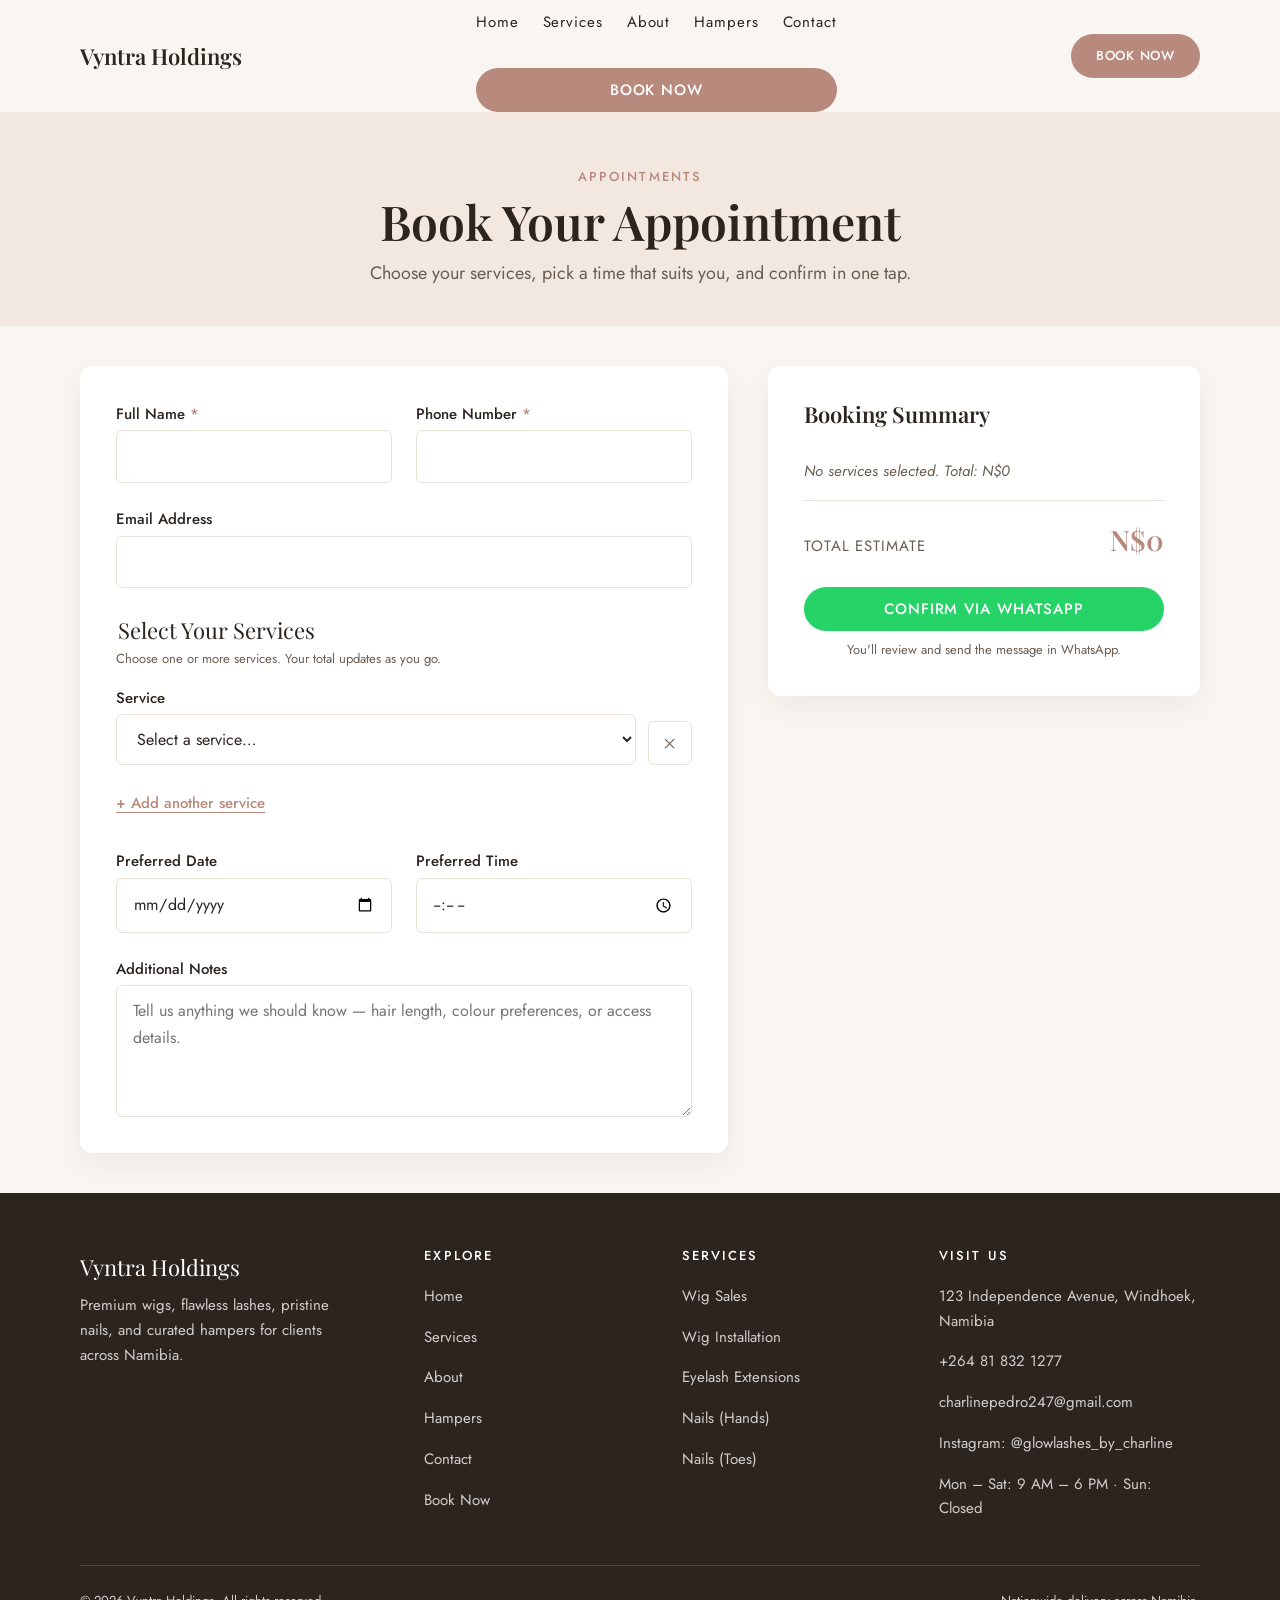
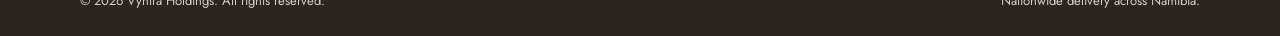
<file: booking.html>
<!DOCTYPE html>
<html lang="en">
  <head>
    <meta charset="UTF-8" />
    <meta name="viewport" content="width=device-width, initial-scale=1" />
    <title>Book an Appointment | Vyntra Holdings Namibia</title>
    <meta
      name="description"
      content="Book your wig installation, eyelash extensions, manicure or pedicure at Vyntra Holdings in Namibia. Select your services, see the total price instantly, and confirm your appointment via WhatsApp."
    />
    <meta name="theme-color" content="#F9F5F0" />

    <link rel="preconnect" href="https://fonts.googleapis.com" />
    <link rel="preconnect" href="https://fonts.gstatic.com" crossorigin />
    <link
      rel="stylesheet"
      href="https://fonts.googleapis.com/css2?family=Jost:wght@300;400;500;600&family=Playfair+Display:ital,wght@0,400;0,600;0,700;1,400;1,600&display=swap"
    />

    <link rel="stylesheet" href="css/reset.css" />
    <link rel="stylesheet" href="css/tokens.css" />
    <link rel="stylesheet" href="css/typography.css" />
    <link rel="stylesheet" href="css/layout.css" />
    <link rel="stylesheet" href="css/components.css" />
    <link rel="stylesheet" href="css/utilities.css" />
  </head>

  <body>
    <a class="skip-link" href="#main">Skip to main content</a>

    <!-- =====================================================================
         HEADER
         ===================================================================== -->
    <header class="header" data-header>
      <div class="container header__inner">
        <a class="header__logo" href="index.html">Vyntra Holdings</a>

        <nav class="nav" id="primary-nav" data-nav aria-label="Primary Navigation">
          <button class="nav__close" type="button" data-nav-close aria-label="Close menu">
            <svg class="nav__close-icon" viewBox="0 0 24 24" fill="none" stroke="currentColor" stroke-width="1.6" stroke-linecap="round" aria-hidden="true" focusable="false">
              <path d="M6 6l12 12M18 6L6 18" />
            </svg>
          </button>

          <ul class="nav__list" role="list">
            <li class="nav__item"><a class="nav__link" href="index.html">Home</a></li>
            <li class="nav__item"><a class="nav__link" href="index.html#services">Services</a></li>
            <li class="nav__item"><a class="nav__link" href="index.html#about">About</a></li>
            <li class="nav__item"><a class="nav__link" href="index.html#hampers">Hampers</a></li>
            <li class="nav__item"><a class="nav__link" href="contact.html">Contact</a></li>
          </ul>

          <a class="btn btn--primary nav__cta" href="booking.html">Book Now</a>
        </nav>

        <div class="header__actions">
          <a class="btn btn--primary btn--sm header__cta" href="booking.html">Book Now</a>

          <button
            class="nav-toggle"
            type="button"
            data-nav-toggle
            aria-expanded="false"
            aria-controls="primary-nav"
            aria-label="Open menu"
          >
            <span class="nav-toggle__bar" aria-hidden="true"></span>
            <span class="nav-toggle__bar" aria-hidden="true"></span>
            <span class="nav-toggle__bar" aria-hidden="true"></span>
          </button>
        </div>
      </div>

      <div class="nav-backdrop" data-nav-backdrop hidden></div>
    </header>

    <main id="main">
      <!-- ===================================================================
           PAGE HERO
           =================================================================== -->
      <section class="page-hero" aria-labelledby="page-title">
        <div class="container">
          <span class="overline">Appointments</span>
          <h1 class="page-hero__title" id="page-title">Book Your Appointment</h1>
          <p class="page-hero__text lede">
            Choose your services, pick a time that suits you, and confirm in one tap.
          </p>
        </div>
      </section>

      <!-- ===================================================================
           BOOKING FORM + SUMMARY
           =================================================================== -->
      <section class="section section--tight" aria-label="Booking form">
        <div class="container">
          <div class="booking__layout">
            <!-- ---------------- Form ---------------- -->
            <div class="booking__card">
              <form class="form" id="booking-form" data-booking-form novalidate>
                <div class="form__row form__row--2">
                  <div class="form__field">
                    <label class="form__label" for="booking-name">
                      Full Name <span class="form__required" aria-hidden="true">*</span>
                    </label>
                    <input
                      class="form__input"
                      type="text"
                      id="booking-name"
                      name="name"
                      autocomplete="name"
                      required
                      aria-describedby="booking-name-error"
                    />
                    <p class="form__error" id="booking-name-error">Please enter your full name.</p>
                  </div>

                  <div class="form__field">
                    <label class="form__label" for="booking-phone">
                      Phone Number <span class="form__required" aria-hidden="true">*</span>
                    </label>
                    <input
                      class="form__input"
                      type="tel"
                      id="booking-phone"
                      name="phone"
                      autocomplete="tel"
                      inputmode="tel"
                      required
                      aria-describedby="booking-phone-error"
                    />
                    <p class="form__error" id="booking-phone-error">Please enter a valid phone number.</p>
                  </div>
                </div>

                <div class="form__field">
                  <label class="form__label" for="booking-email">Email Address</label>
                  <input
                    class="form__input"
                    type="email"
                    id="booking-email"
                    name="email"
                    autocomplete="email"
                    aria-describedby="booking-email-error"
                  />
                  <p class="form__error" id="booking-email-error">Please enter a valid email address.</p>
                </div>

                <fieldset class="booking__fieldset">
                  <legend class="booking__legend">Select Your Services</legend>
                  <p class="form__hint">
                    Choose one or more services. Your total updates as you go.
                  </p>

                  <div class="service-rows u-mt-sm" data-service-rows></div>

                  <p class="form__error" id="booking-services-error" data-services-error>
                    Please choose at least one service.
                  </p>

                  <button class="btn btn--text u-mt-sm" type="button" data-add-service>
                    + Add another service
                  </button>
                </fieldset>

                <div class="form__row form__row--2">
                  <div class="form__field">
                    <label class="form__label" for="booking-date">Preferred Date</label>
                    <input class="form__input" type="date" id="booking-date" name="date" />
                  </div>

                  <div class="form__field">
                    <label class="form__label" for="booking-time">Preferred Time</label>
                    <input class="form__input" type="time" id="booking-time" name="time" />
                  </div>
                </div>

                <div class="form__field">
                  <label class="form__label" for="booking-notes">Additional Notes</label>
                  <textarea
                    class="form__textarea"
                    id="booking-notes"
                    name="notes"
                    rows="4"
                    placeholder="Tell us anything we should know — hair length, colour preferences, or access details."
                  ></textarea>
                </div>

                <!-- Honeypot: must stay empty (TDD §8.1) -->
                <input
                  class="form__honeypot"
                  type="text"
                  name="website_url"
                  tabindex="-1"
                  autocomplete="off"
                  aria-hidden="true"
                />
              </form>

              <noscript>
                <p class="form__hint u-mt-md">
                  This booking form needs JavaScript enabled to calculate your total and
                  open WhatsApp. Please call us on
                  <a href="tel:+264818321277">+264 81 832 1277</a> instead.
                </p>
              </noscript>
            </div>

            <!-- ---------------- Summary ---------------- -->
            <aside class="summary" aria-labelledby="summary-title">
              <h2 class="summary__title" id="summary-title">Booking Summary</h2>

              <ul class="summary__items" role="list" data-summary-items></ul>

              <p class="summary__empty" data-summary-empty>
                No services selected. Total: N$0
              </p>

              <div class="summary__total-row">
                <span class="summary__total-label">Total Estimate</span>
                <span class="summary__total" data-summary-total aria-live="polite">N$0</span>
              </div>

              <p class="summary__note" data-summary-note hidden></p>

              <div class="summary__actions">
                <button
                  class="btn btn--whatsapp btn--block"
                  type="submit"
                  form="booking-form"
                  data-booking-submit
                >
                  Confirm via WhatsApp
                </button>
                <p class="summary__helper">
                  You'll review and send the message in WhatsApp.
                </p>
              </div>
            </aside>
          </div>
        </div>
      </section>
    </main>

    <!-- =====================================================================
         FOOTER
         ===================================================================== -->
    <footer class="footer">
      <div class="container">
        <div class="footer__grid">
          <div>
            <p class="footer__brand">Vyntra Holdings</p>
            <p class="footer__text">
              Premium wigs, flawless lashes, pristine nails, and curated hampers for
              clients across Namibia.
            </p>
          </div>

          <div>
            <h2 class="footer__title">Explore</h2>
            <ul class="footer__list" role="list">
              <li><a class="footer__link" href="index.html">Home</a></li>
              <li><a class="footer__link" href="index.html#services">Services</a></li>
              <li><a class="footer__link" href="index.html#about">About</a></li>
              <li><a class="footer__link" href="index.html#hampers">Hampers</a></li>
              <li><a class="footer__link" href="contact.html">Contact</a></li>
              <li><a class="footer__link" href="booking.html">Book Now</a></li>
            </ul>
          </div>

          <div>
            <h2 class="footer__title">Services</h2>
            <ul class="footer__list" role="list">
              <li><a class="footer__link" href="booking.html?service=wig-sales">Wig Sales</a></li>
              <li><a class="footer__link" href="booking.html?service=wig-install">Wig Installation</a></li>
              <li><a class="footer__link" href="booking.html?service=lashes">Eyelash Extensions</a></li>
              <li><a class="footer__link" href="booking.html?service=nails-hands">Nails (Hands)</a></li>
              <li><a class="footer__link" href="booking.html?service=nails-toes">Nails (Toes)</a></li>
            </ul>
          </div>

          <div>
            <h2 class="footer__title">Visit Us</h2>
            <ul class="footer__list" role="list">
              <!-- PLACEHOLDER: replace with the salon's real address, phone and email -->
              <li class="footer__link">123 Independence Avenue, Windhoek, Namibia</li>
              <li><a class="footer__link" href="tel:+264818321277">+264 81 832 1277</a></li>
              <li><a class="footer__link" href="mailto:charlinepedro247@gmail.com">charlinepedro247@gmail.com</a></li>
              <li><a class="footer__link" href="https://instagram.com/glowlashes_by_charline" target="_blank" rel="noopener">Instagram: @glowlashes_by_charline</a></li>
              <li class="footer__link">Mon – Sat: 9 AM – 6 PM · Sun: Closed</li>
            </ul>
          </div>
        </div>

        <div class="footer__bottom">
          <p>© 2026 Vyntra Holdings. All rights reserved.</p>
          <p>Nationwide delivery across Namibia.</p>
        </div>
      </div>
    </footer>

    <!-- =====================================================================
         SERVICE ROW TEMPLATE (cloned by js/modules/booking.js)
         ===================================================================== -->
    <template id="service-row-template">
      <div class="service-row" data-service-row>
        <div class="form__field">
          <label class="form__label" data-service-label>Service</label>
          <select class="form__select" data-service-select></select>
          <p class="form__error" data-service-error>Please choose a service.</p>
        </div>

        <button
          class="btn btn--icon service-row__remove"
          type="button"
          data-remove-service
          aria-label="Remove this service"
        >
          <svg class="icon" viewBox="0 0 24 24" fill="none" stroke="currentColor" stroke-width="1.6" stroke-linecap="round" aria-hidden="true" focusable="false">
            <path d="M6 6l12 12M18 6L6 18" />
          </svg>
        </button>
      </div>
    </template>

    <script type="module" src="js/app.js"></script>
  </body>
</html>
</file>
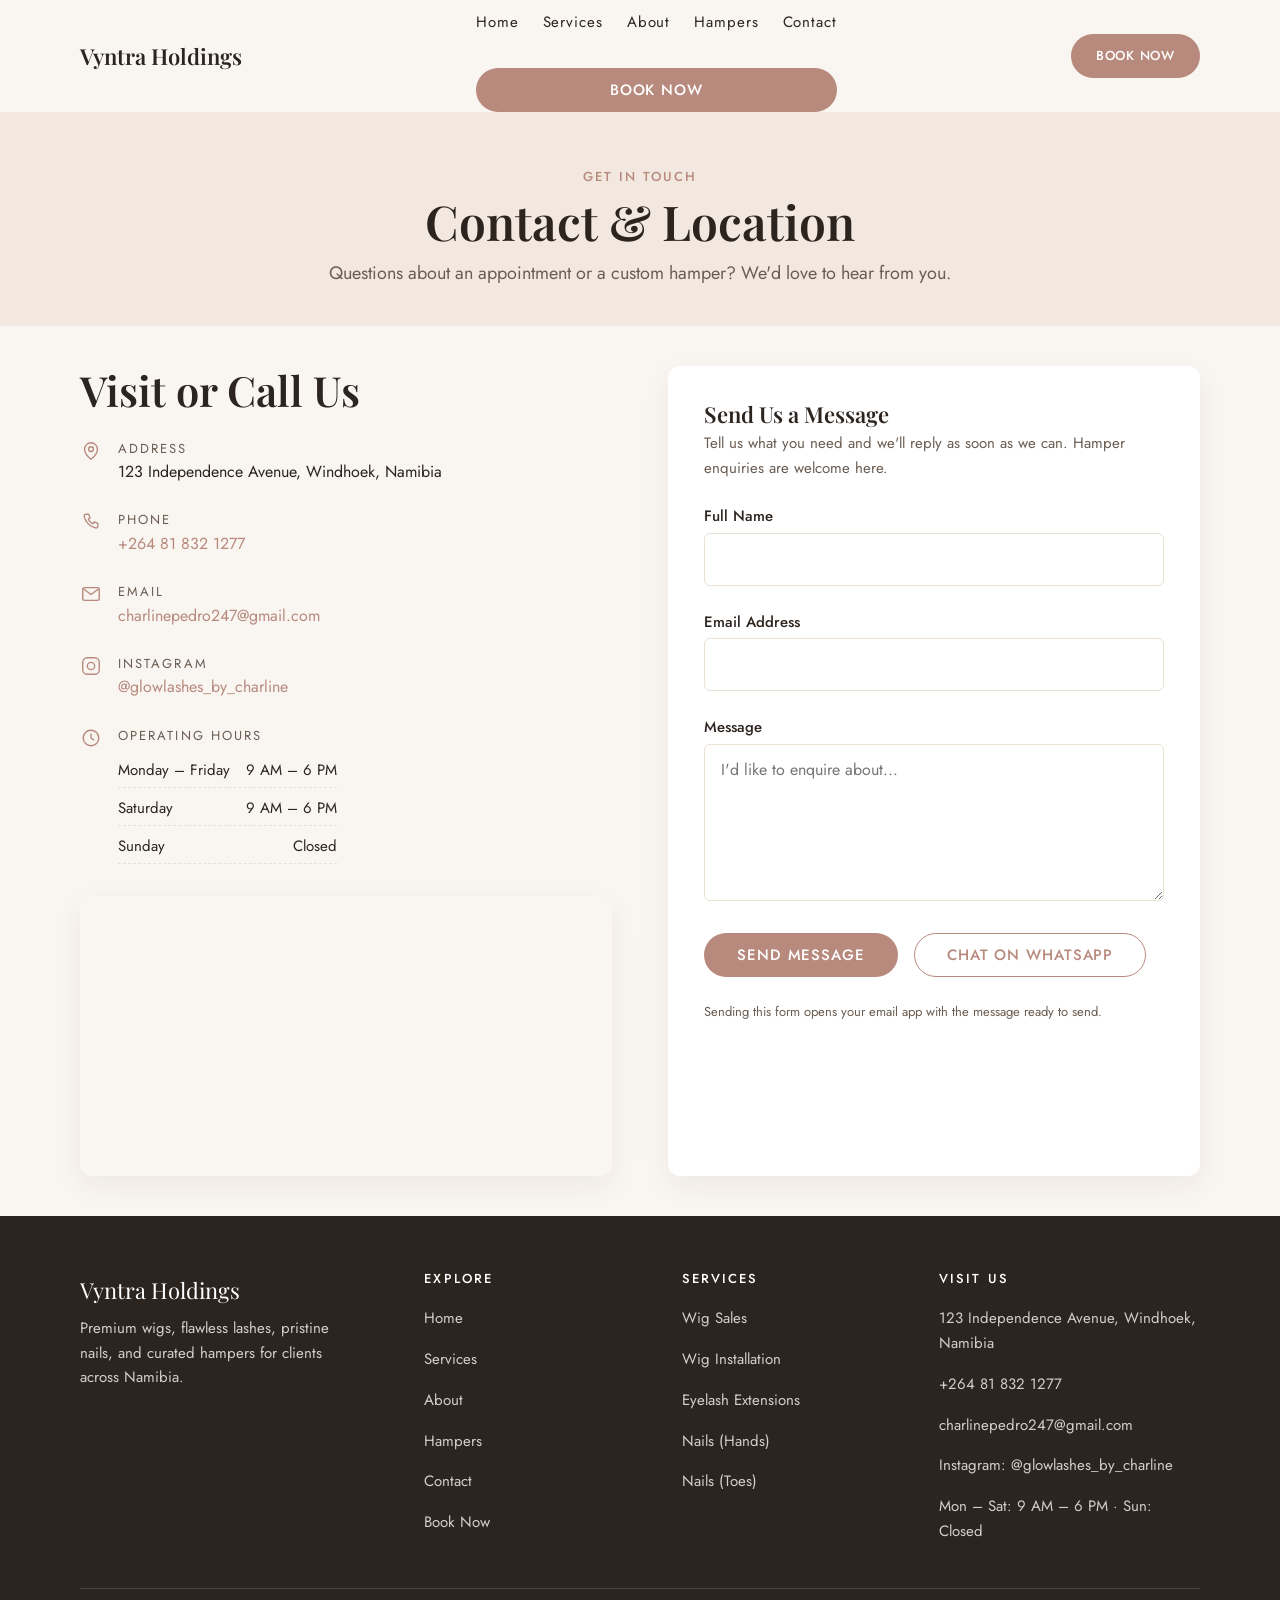
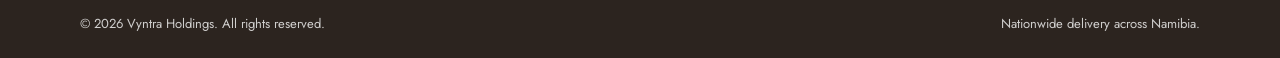
<file: contact.html>
<!DOCTYPE html>
<html lang="en">
  <head>
    <meta charset="UTF-8" />
    <meta name="viewport" content="width=device-width, initial-scale=1" />
    <title>Contact &amp; Location | Vyntra Holdings Namibia</title>
    <meta
      name="description"
      content="Find Vyntra Holdings in Windhoek, Namibia. Call, email or message us about appointments, wig sales and customised gift hampers. Open Monday to Saturday, 9 AM to 6 PM."
    />
    <meta name="theme-color" content="#F9F5F0" />

    <link rel="preconnect" href="https://fonts.googleapis.com" />
    <link rel="preconnect" href="https://fonts.gstatic.com" crossorigin />
    <link
      rel="stylesheet"
      href="https://fonts.googleapis.com/css2?family=Jost:wght@300;400;500;600&family=Playfair+Display:ital,wght@0,400;0,600;0,700;1,400;1,600&display=swap"
    />

    <link rel="stylesheet" href="css/reset.css" />
    <link rel="stylesheet" href="css/tokens.css" />
    <link rel="stylesheet" href="css/typography.css" />
    <link rel="stylesheet" href="css/layout.css" />
    <link rel="stylesheet" href="css/components.css" />
    <link rel="stylesheet" href="css/utilities.css" />
  </head>

  <body>
    <a class="skip-link" href="#main">Skip to main content</a>

    <!-- =====================================================================
         HEADER
         ===================================================================== -->
    <header class="header" data-header>
      <div class="container header__inner">
        <a class="header__logo" href="index.html">Vyntra Holdings</a>

        <nav class="nav" id="primary-nav" data-nav aria-label="Primary Navigation">
          <button class="nav__close" type="button" data-nav-close aria-label="Close menu">
            <svg class="nav__close-icon" viewBox="0 0 24 24" fill="none" stroke="currentColor" stroke-width="1.6" stroke-linecap="round" aria-hidden="true" focusable="false">
              <path d="M6 6l12 12M18 6L6 18" />
            </svg>
          </button>

          <ul class="nav__list" role="list">
            <li class="nav__item"><a class="nav__link" href="index.html">Home</a></li>
            <li class="nav__item"><a class="nav__link" href="index.html#services">Services</a></li>
            <li class="nav__item"><a class="nav__link" href="index.html#about">About</a></li>
            <li class="nav__item"><a class="nav__link" href="index.html#hampers">Hampers</a></li>
            <li class="nav__item"><a class="nav__link" href="contact.html">Contact</a></li>
          </ul>

          <a class="btn btn--primary nav__cta" href="booking.html">Book Now</a>
        </nav>

        <div class="header__actions">
          <a class="btn btn--primary btn--sm header__cta" href="booking.html">Book Now</a>

          <button
            class="nav-toggle"
            type="button"
            data-nav-toggle
            aria-expanded="false"
            aria-controls="primary-nav"
            aria-label="Open menu"
          >
            <span class="nav-toggle__bar" aria-hidden="true"></span>
            <span class="nav-toggle__bar" aria-hidden="true"></span>
            <span class="nav-toggle__bar" aria-hidden="true"></span>
          </button>
        </div>
      </div>

      <div class="nav-backdrop" data-nav-backdrop hidden></div>
    </header>

    <main id="main">
      <!-- ===================================================================
           PAGE HERO
           =================================================================== -->
      <section class="page-hero" aria-labelledby="page-title">
        <div class="container">
          <span class="overline">Get in Touch</span>
          <h1 class="page-hero__title" id="page-title">Contact &amp; Location</h1>
          <p class="page-hero__text lede">
            Questions about an appointment or a custom hamper? We'd love to hear from you.
          </p>
        </div>
      </section>

      <!-- ===================================================================
           CONTACT DETAILS + FORM
           =================================================================== -->
      <section class="section section--tight" aria-label="Contact details and enquiry form">
        <div class="container">
          <div class="contact__layout">
            <!-- ---------------- Details ---------------- -->
            <div>
              <h2 class="u-mb-md">Visit or Call Us</h2>

              <ul class="info-list" role="list">
                <!-- PLACEHOLDER: replace with the salon's real address, phone and email -->
                <li class="info-list__item">
                  <svg class="info-list__icon" viewBox="0 0 24 24" fill="none" stroke="currentColor" stroke-width="1.5" stroke-linecap="round" stroke-linejoin="round" aria-hidden="true" focusable="false">
                    <path d="M12 21s7-5.6 7-11a7 7 0 1 0-14 0c0 5.4 7 11 7 11Z" />
                    <circle cx="12" cy="10" r="2.6" />
                  </svg>
                  <div>
                    <span class="info-list__label">Address</span>
                    <span class="info-list__value">123 Independence Avenue, Windhoek, Namibia</span>
                  </div>
                </li>

                <li class="info-list__item">
                  <svg class="info-list__icon" viewBox="0 0 24 24" fill="none" stroke="currentColor" stroke-width="1.5" stroke-linecap="round" stroke-linejoin="round" aria-hidden="true" focusable="false">
                    <path d="M6.5 3.5h3l1.5 4-2 1.5a11 11 0 0 0 5 5l1.5-2 4 1.5v3a2 2 0 0 1-2.2 2A16.5 16.5 0 0 1 4.5 5.7 2 2 0 0 1 6.5 3.5Z" />
                  </svg>
                  <div>
                    <span class="info-list__label">Phone</span>
                    <span class="info-list__value"><a href="tel:+264818321277">+264 81 832 1277</a></span>
                  </div>
                </li>

                <li class="info-list__item">
                  <svg class="info-list__icon" viewBox="0 0 24 24" fill="none" stroke="currentColor" stroke-width="1.5" stroke-linecap="round" stroke-linejoin="round" aria-hidden="true" focusable="false">
                    <rect x="3" y="5" width="18" height="14" rx="2" />
                    <path d="m3.8 6.5 8.2 6 8.2-6" />
                  </svg>
                  <div>
                    <span class="info-list__label">Email</span>
                    <span class="info-list__value"><a href="mailto:charlinepedro247@gmail.com">charlinepedro247@gmail.com</a></span>
                  </div>
                </li>

                <li class="info-list__item">
                  <svg class="info-list__icon" viewBox="0 0 24 24" fill="none" stroke="currentColor" stroke-width="1.5" stroke-linecap="round" stroke-linejoin="round" aria-hidden="true" focusable="false">
                    <rect x="3" y="3" width="18" height="18" rx="5" />
                    <circle cx="12" cy="12" r="4" />
                    <circle cx="17.5" cy="6.5" r="0.6" fill="currentColor" stroke="none" />
                  </svg>
                  <div>
                    <span class="info-list__label">Instagram</span>
                    <span class="info-list__value"><a href="https://instagram.com/glowlashes_by_charline" target="_blank" rel="noopener">@glowlashes_by_charline</a></span>
                  </div>
                </li>

                <li class="info-list__item">
                  <svg class="info-list__icon" viewBox="0 0 24 24" fill="none" stroke="currentColor" stroke-width="1.5" stroke-linecap="round" stroke-linejoin="round" aria-hidden="true" focusable="false">
                    <circle cx="12" cy="12" r="8.5" />
                    <path d="M12 7.5V12l3 2" />
                  </svg>
                  <div>
                    <span class="info-list__label">Operating Hours</span>
                    <ul class="hours-list" role="list">
                      <li class="hours-list__row"><span>Monday – Friday</span><span>9 AM – 6 PM</span></li>
                      <li class="hours-list__row"><span>Saturday</span><span>9 AM – 6 PM</span></li>
                      <li class="hours-list__row"><span>Sunday</span><span>Closed</span></li>
                    </ul>
                  </div>
                </li>
              </ul>

              <div class="map">
                <!-- PLACEHOLDER: swap the q= value for the salon's exact Google Maps location -->
                <iframe
                  class="map__frame"
                  src="https://www.google.com/maps?q=Windhoek%2C%20Namibia&output=embed"
                  title="Map showing the location of Vyntra Holdings in Windhoek, Namibia"
                  loading="lazy"
                  referrerpolicy="no-referrer-when-downgrade"
                ></iframe>
              </div>
            </div>

            <!-- ---------------- Enquiry form ---------------- -->
            <div class="contact__form-card">
              <h2 class="contact__form-title">Send Us a Message</h2>
              <p class="contact__form-intro">
                Tell us what you need and we'll reply as soon as we can. Hamper enquiries
                are welcome here.
              </p>

              <form class="form" id="contact-form" data-contact-form novalidate>
                <div class="form__field">
                  <label class="form__label" for="contact-name">Full Name</label>
                  <input
                    class="form__input"
                    type="text"
                    id="contact-name"
                    name="name"
                    autocomplete="name"
                    aria-describedby="contact-name-error"
                  />
                  <p class="form__error" id="contact-name-error">Please enter your name.</p>
                </div>

                <div class="form__field">
                  <label class="form__label" for="contact-email">Email Address</label>
                  <input
                    class="form__input"
                    type="email"
                    id="contact-email"
                    name="email"
                    autocomplete="email"
                    aria-describedby="contact-email-error"
                  />
                  <p class="form__error" id="contact-email-error">Please enter a valid email address.</p>
                </div>

                <div class="form__field">
                  <label class="form__label" for="contact-message">Message</label>
                  <textarea
                    class="form__textarea"
                    id="contact-message"
                    name="message"
                    rows="5"
                    aria-describedby="contact-message-error"
                    placeholder="I'd like to enquire about..."
                  ></textarea>
                  <p class="form__error" id="contact-message-error">Please enter a message.</p>
                </div>

                <!-- Honeypot: must stay empty (TDD §8.1) -->
                <input
                  class="form__honeypot"
                  type="text"
                  name="website_url"
                  tabindex="-1"
                  autocomplete="off"
                  aria-hidden="true"
                />

                <div class="form__actions">
                  <button class="btn btn--primary" type="submit">Send Message</button>
                  <a
                    class="btn btn--outline"
                    href="https://wa.me/264818321277?text=Hi%20Vyntra%20Holdings%2C%20I%27d%20like%20to%20enquire%20about%20a%20gift%20hamper."
                    target="_blank"
                    rel="noopener"
                  >
                    Chat on WhatsApp
                  </a>
                </div>

                <p class="form__hint">
                  Sending this form opens your email app with the message ready to send.
                </p>
              </form>
            </div>
          </div>
        </div>
      </section>
    </main>

    <!-- =====================================================================
         FOOTER
         ===================================================================== -->
    <footer class="footer">
      <div class="container">
        <div class="footer__grid">
          <div>
            <p class="footer__brand">Vyntra Holdings</p>
            <p class="footer__text">
              Premium wigs, flawless lashes, pristine nails, and curated hampers for
              clients across Namibia.
            </p>
          </div>

          <div>
            <h2 class="footer__title">Explore</h2>
            <ul class="footer__list" role="list">
              <li><a class="footer__link" href="index.html">Home</a></li>
              <li><a class="footer__link" href="index.html#services">Services</a></li>
              <li><a class="footer__link" href="index.html#about">About</a></li>
              <li><a class="footer__link" href="index.html#hampers">Hampers</a></li>
              <li><a class="footer__link" href="contact.html">Contact</a></li>
              <li><a class="footer__link" href="booking.html">Book Now</a></li>
            </ul>
          </div>

          <div>
            <h2 class="footer__title">Services</h2>
            <ul class="footer__list" role="list">
              <li><a class="footer__link" href="booking.html?service=wig-sales">Wig Sales</a></li>
              <li><a class="footer__link" href="booking.html?service=wig-install">Wig Installation</a></li>
              <li><a class="footer__link" href="booking.html?service=lashes">Eyelash Extensions</a></li>
              <li><a class="footer__link" href="booking.html?service=nails-hands">Nails (Hands)</a></li>
              <li><a class="footer__link" href="booking.html?service=nails-toes">Nails (Toes)</a></li>
            </ul>
          </div>

          <div>
            <h2 class="footer__title">Visit Us</h2>
            <ul class="footer__list" role="list">
              <li class="footer__link">123 Independence Avenue, Windhoek, Namibia</li>
              <li><a class="footer__link" href="tel:+264818321277">+264 81 832 1277</a></li>
              <li><a class="footer__link" href="mailto:charlinepedro247@gmail.com">charlinepedro247@gmail.com</a></li>
              <li><a class="footer__link" href="https://instagram.com/glowlashes_by_charline" target="_blank" rel="noopener">Instagram: @glowlashes_by_charline</a></li>
              <li class="footer__link">Mon – Sat: 9 AM – 6 PM · Sun: Closed</li>
            </ul>
          </div>
        </div>

        <div class="footer__bottom">
          <p>© 2026 Vyntra Holdings. All rights reserved.</p>
          <p>Nationwide delivery across Namibia.</p>
        </div>
      </div>
    </footer>

    <script type="module" src="js/app.js"></script>
  </body>
</html>
</file>
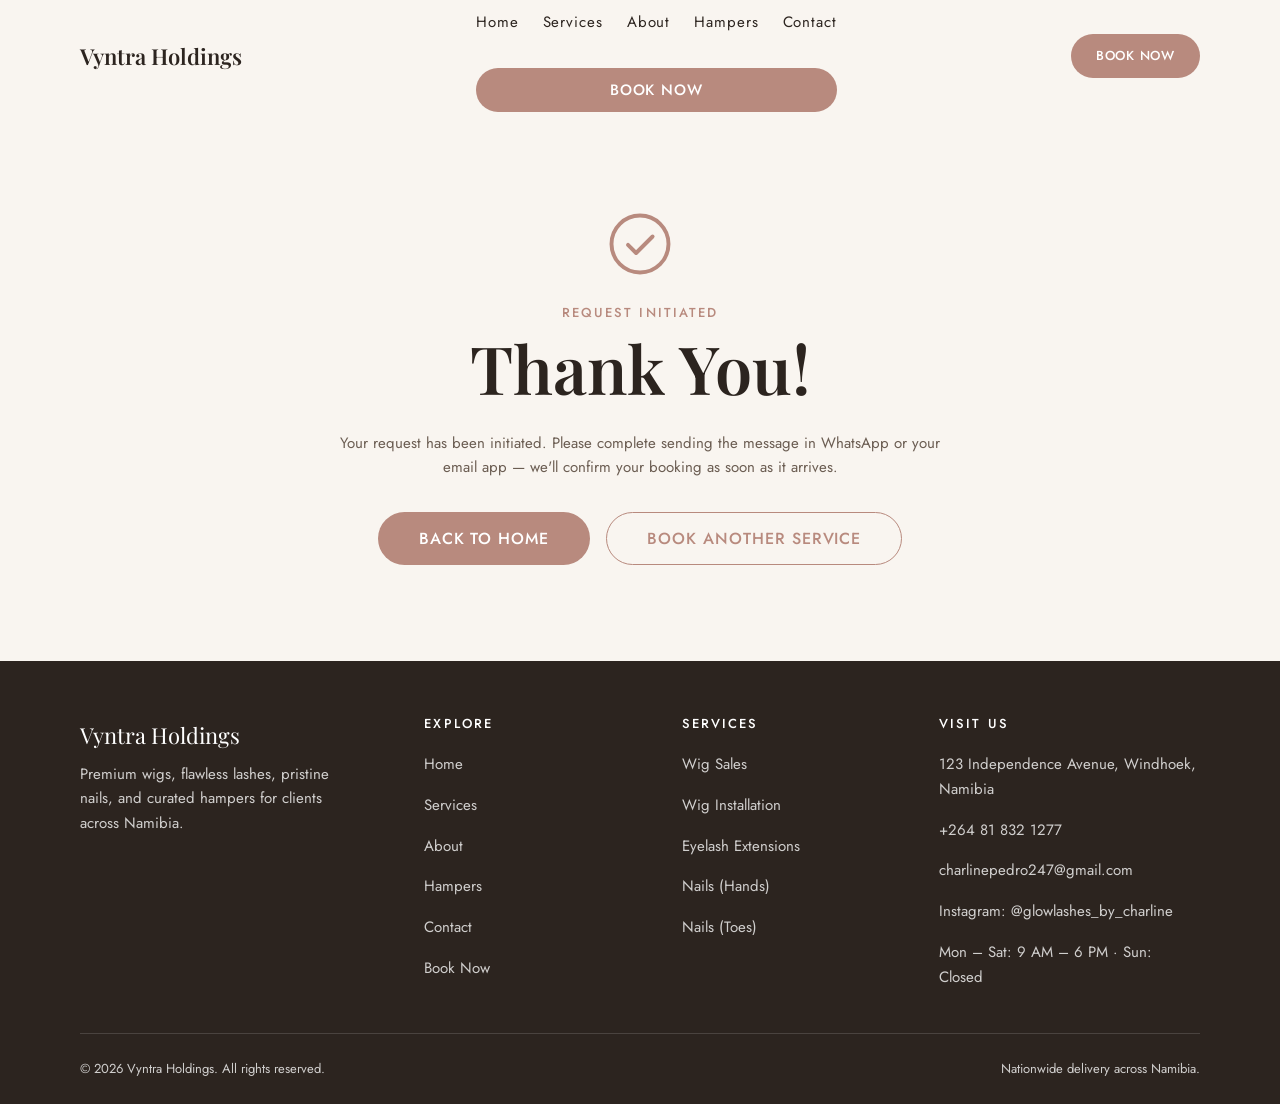
<file: thank-you.html>
<!DOCTYPE html>
<html lang="en">
  <head>
    <meta charset="UTF-8" />
    <meta name="viewport" content="width=device-width, initial-scale=1" />
    <title>Thank You | Vyntra Holdings Namibia</title>
    <meta
      name="description"
      content="Thank you for contacting Vyntra Holdings. Your request has been initiated — please complete sending it in WhatsApp or your email app."
    />
    <meta name="robots" content="noindex" />
    <meta name="theme-color" content="#F9F5F0" />

    <link rel="preconnect" href="https://fonts.googleapis.com" />
    <link rel="preconnect" href="https://fonts.gstatic.com" crossorigin />
    <link
      rel="stylesheet"
      href="https://fonts.googleapis.com/css2?family=Jost:wght@300;400;500;600&family=Playfair+Display:ital,wght@0,400;0,600;0,700;1,400;1,600&display=swap"
    />

    <link rel="stylesheet" href="css/reset.css" />
    <link rel="stylesheet" href="css/tokens.css" />
    <link rel="stylesheet" href="css/typography.css" />
    <link rel="stylesheet" href="css/layout.css" />
    <link rel="stylesheet" href="css/components.css" />
    <link rel="stylesheet" href="css/utilities.css" />
  </head>

  <body>
    <a class="skip-link" href="#main">Skip to main content</a>

    <!-- =====================================================================
         HEADER
         ===================================================================== -->
    <header class="header" data-header>
      <div class="container header__inner">
        <a class="header__logo" href="index.html">Vyntra Holdings</a>

        <nav class="nav" id="primary-nav" data-nav aria-label="Primary Navigation">
          <button class="nav__close" type="button" data-nav-close aria-label="Close menu">
            <svg class="nav__close-icon" viewBox="0 0 24 24" fill="none" stroke="currentColor" stroke-width="1.6" stroke-linecap="round" aria-hidden="true" focusable="false">
              <path d="M6 6l12 12M18 6L6 18" />
            </svg>
          </button>

          <ul class="nav__list" role="list">
            <li class="nav__item"><a class="nav__link" href="index.html">Home</a></li>
            <li class="nav__item"><a class="nav__link" href="index.html#services">Services</a></li>
            <li class="nav__item"><a class="nav__link" href="index.html#about">About</a></li>
            <li class="nav__item"><a class="nav__link" href="index.html#hampers">Hampers</a></li>
            <li class="nav__item"><a class="nav__link" href="contact.html">Contact</a></li>
          </ul>

          <a class="btn btn--primary nav__cta" href="booking.html">Book Now</a>
        </nav>

        <div class="header__actions">
          <a class="btn btn--primary btn--sm header__cta" href="booking.html">Book Now</a>

          <button
            class="nav-toggle"
            type="button"
            data-nav-toggle
            aria-expanded="false"
            aria-controls="primary-nav"
            aria-label="Open menu"
          >
            <span class="nav-toggle__bar" aria-hidden="true"></span>
            <span class="nav-toggle__bar" aria-hidden="true"></span>
            <span class="nav-toggle__bar" aria-hidden="true"></span>
          </button>
        </div>
      </div>

      <div class="nav-backdrop" data-nav-backdrop hidden></div>
    </header>

    <main id="main">
      <section class="section" aria-labelledby="thankyou-title">
        <div class="container">
          <div class="thankyou">
            <svg class="thankyou__icon" viewBox="0 0 24 24" fill="none" stroke="currentColor" stroke-width="1.3" stroke-linecap="round" stroke-linejoin="round" aria-hidden="true" focusable="false">
              <circle cx="12" cy="12" r="9.5" />
              <path d="m8 12.3 2.7 2.7L16.2 9.5" />
            </svg>

            <span class="overline">Request Initiated</span>
            <h1 id="thankyou-title">Thank You!</h1>
            <p class="thankyou__note">
              Your request has been initiated. Please complete sending the message in
              WhatsApp or your email app — we'll confirm your booking as soon as it
              arrives.
            </p>

            <div class="thankyou__actions">
              <a class="btn btn--primary btn--lg" href="index.html">Back to Home</a>
              <a class="btn btn--outline btn--lg" href="booking.html">Book Another Service</a>
            </div>
          </div>
        </div>
      </section>
    </main>

    <!-- =====================================================================
         FOOTER
         ===================================================================== -->
    <footer class="footer">
      <div class="container">
        <div class="footer__grid">
          <div>
            <p class="footer__brand">Vyntra Holdings</p>
            <p class="footer__text">
              Premium wigs, flawless lashes, pristine nails, and curated hampers for
              clients across Namibia.
            </p>
          </div>

          <div>
            <h2 class="footer__title">Explore</h2>
            <ul class="footer__list" role="list">
              <li><a class="footer__link" href="index.html">Home</a></li>
              <li><a class="footer__link" href="index.html#services">Services</a></li>
              <li><a class="footer__link" href="index.html#about">About</a></li>
              <li><a class="footer__link" href="index.html#hampers">Hampers</a></li>
              <li><a class="footer__link" href="contact.html">Contact</a></li>
              <li><a class="footer__link" href="booking.html">Book Now</a></li>
            </ul>
          </div>

          <div>
            <h2 class="footer__title">Services</h2>
            <ul class="footer__list" role="list">
              <li><a class="footer__link" href="booking.html?service=wig-sales">Wig Sales</a></li>
              <li><a class="footer__link" href="booking.html?service=wig-install">Wig Installation</a></li>
              <li><a class="footer__link" href="booking.html?service=lashes">Eyelash Extensions</a></li>
              <li><a class="footer__link" href="booking.html?service=nails-hands">Nails (Hands)</a></li>
              <li><a class="footer__link" href="booking.html?service=nails-toes">Nails (Toes)</a></li>
            </ul>
          </div>

          <div>
            <h2 class="footer__title">Visit Us</h2>
            <ul class="footer__list" role="list">
              <li class="footer__link">123 Independence Avenue, Windhoek, Namibia</li>
              <li><a class="footer__link" href="tel:+264818321277">+264 81 832 1277</a></li>
              <li><a class="footer__link" href="mailto:charlinepedro247@gmail.com">charlinepedro247@gmail.com</a></li>
              <li><a class="footer__link" href="https://instagram.com/glowlashes_by_charline" target="_blank" rel="noopener">Instagram: @glowlashes_by_charline</a></li>
              <li class="footer__link">Mon – Sat: 9 AM – 6 PM · Sun: Closed</li>
            </ul>
          </div>
        </div>

        <div class="footer__bottom">
          <p>© 2026 Vyntra Holdings. All rights reserved.</p>
          <p>Nationwide delivery across Namibia.</p>
        </div>
      </div>
    </footer>

    <script type="module" src="js/app.js"></script>
  </body>
</html>
</file>
<file: css/tokens.css>
/* ==========================================================================
   02 — TOKENS
   Single source of truth for every design decision in the project.
   RULE: no other file may hardcode a colour or a spacing value.
   ========================================================================== */

:root {
  /* ---------- Colour palette (PRD §3.1) ---------- */
  --bg-primary: #f9f5f0;
  --bg-secondary: #f2e8e0;
  --bg-card: #ffffff;
  --text-primary: #2c241f;
  --text-secondary: #6b5d52;
  --accent-primary: #b88a7e;
  --accent-hover: #9a6d62;
  --accent-gold: #c5a059;
  --border-light: #eae0d5;

  /* ---------- Text on dark surfaces ---------- */
  --text-on-dark: #ffffff;
  --text-on-dark-muted: rgba(255, 255, 255, 0.78);
  --border-on-dark: rgba(255, 255, 255, 0.14);

  /* ---------- Overlays (hero readability) ---------- */
  --color-overlay: rgba(44, 36, 31, 0.55);
  --overlay-hero: linear-gradient(
    180deg,
    rgba(44, 36, 31, 0.6) 0%,
    rgba(44, 36, 31, 0.35) 55%,
    rgba(44, 36, 31, 0.55) 100%
  );
  --overlay-hero-desktop: linear-gradient(
    90deg,
    rgba(44, 36, 31, 0.78) 0%,
    rgba(44, 36, 31, 0.52) 45%,
    rgba(44, 36, 31, 0.12) 100%
  );

  /* ---------- Form state colours (flow §4.2) ---------- */
  --color-error: #d32f2f;
  --color-success: #4c7a50;
  --color-whatsapp: #25d366;
  --color-whatsapp-hover: #1da851;

  /* ---------- Typography ---------- */
  --font-display: "Playfair Display", "Times New Roman", serif;
  --font-body: "Jost", "Inter", system-ui, -apple-system, "Segoe UI", sans-serif;

  --fs-xs: 0.8125rem;
  --fs-sm: 0.9375rem;
  --fs-base: 1rem;
  --fs-md: 1.125rem;
  --fs-lg: 1.375rem;
  --fs-xl: 1.75rem;
  --fs-2xl: 2.25rem;
  --fs-section: clamp(1.9rem, 3.6vw, 2.6rem);
  --fs-page-title: clamp(2rem, 4.6vw, 3rem);
  --fs-hero: clamp(2.35rem, 5.6vw, 4.15rem);

  --lh-tight: 1.15;
  --lh-snug: 1.35;
  --lh-base: 1.65;

  --ls-wide: 0.16em;
  --ls-medium: 0.06em;

  /* ---------- Spacing scale ---------- */
  --space-3xs: 0.25rem;
  --space-2xs: 0.5rem;
  --space-xs: 0.75rem;
  --space-sm: 1rem;
  --space-md: 1.5rem;
  --space-lg: 2rem;
  --space-xl: 2.5rem;
  --space-2xl: 3.5rem;
  --space-3xl: 5rem;

  --section-py: clamp(3.5rem, 8vw, 6rem);
  --header-offset: var(--space-sm);

  /* ---------- Layout ---------- */
  --container-max: 1200px;
  --container-pad: clamp(1.25rem, 5vw, 2.5rem);
  --grid-gap: clamp(1.25rem, 3vw, 2rem);

  /* ---------- Radii ---------- */
  --radius-sm: 6px;
  --radius-card: 12px;
  --radius-image: 16px;
  --radius-pill: 50px;

  /* ---------- Shadows ---------- */
  --shadow-card: 0 10px 30px rgba(44, 36, 31, 0.06);
  --shadow-card-hover: 0 18px 44px rgba(44, 36, 31, 0.12);
  --shadow-header: 0 2px 18px rgba(44, 36, 31, 0.08);
  --shadow-panel: -12px 0 40px rgba(44, 36, 31, 0.16);
  --shadow-summary: 0 -8px 26px rgba(44, 36, 31, 0.1);
  --shadow-focus: 0 0 0 3px rgba(184, 138, 126, 0.25);

  /* ---------- Motion ---------- */
  --transition-fast: 150ms ease;
  --transition-base: 240ms ease;
  --transition-slow: 480ms ease;
  --reveal-distance: 26px;

  /* ---------- Structure ---------- */
  --header-h: 76px;
  --header-h-scrolled: 62px;
  --touch-target: 44px;
  --z-header: 100;
  --z-summary: 150;
  --z-nav: 200;
}
</file>
<file: css/typography.css>
/* ==========================================================================
   03 — TYPOGRAPHY
   Element-level type styles only. Font files are loaded via <link> in the
   document <head> (with preconnect) to avoid a blocking @import.
   ========================================================================== */

body {
  font-family: var(--font-body);
  font-size: var(--fs-base);
  font-weight: 400;
  line-height: var(--lh-base);
  color: var(--text-secondary);
  background-color: var(--bg-primary);
  -webkit-font-smoothing: antialiased;
  -moz-osx-font-smoothing: grayscale;
}

/* --------------------------------------------------------------------------
   Headings
   -------------------------------------------------------------------------- */
h1,
h2,
h3,
h4,
h5,
h6 {
  font-family: var(--font-display);
  font-weight: 600;
  line-height: var(--lh-tight);
  color: var(--text-primary);
}

h1 {
  font-size: var(--fs-hero);
}

h2 {
  font-size: var(--fs-section);
}

h3 {
  font-size: var(--fs-lg);
}

h4 {
  font-size: var(--fs-md);
}

/* Italic emphasis words inside headings and quotes. */
h1 em,
h2 em,
h3 em,
blockquote em {
  font-style: italic;
}

/* --------------------------------------------------------------------------
   Body copy
   -------------------------------------------------------------------------- */
p {
  max-width: 68ch;
}

strong {
  font-weight: 600;
  color: var(--text-primary);
}

.lede {
  font-size: var(--fs-md);
  line-height: var(--lh-snug);
}

.overline {
  display: block;
  font-family: var(--font-body);
  font-size: var(--fs-xs);
  font-weight: 500;
  line-height: 1.4;
  letter-spacing: var(--ls-wide);
  text-transform: uppercase;
  color: var(--accent-primary);
  margin-bottom: var(--space-2xs);
}

.signature {
  font-family: var(--font-display);
  font-style: italic;
  font-size: var(--fs-lg);
  color: var(--text-primary);
}

/* --------------------------------------------------------------------------
   Links
   -------------------------------------------------------------------------- */
a {
  color: var(--accent-primary);
  transition: color var(--transition-fast);
}

a:hover {
  color: var(--accent-hover);
}

/* --------------------------------------------------------------------------
   Selection
   -------------------------------------------------------------------------- */
::selection {
  background-color: var(--accent-primary);
  color: var(--text-on-dark);
}
</file>
<file: css/layout.css>
/* ==========================================================================
   04 — LAYOUT
   Structural primitives: containers, sections, grids and splits.
   Mobile-first: base styles target the smallest screen.
   ========================================================================== */

/* --------------------------------------------------------------------------
   Container
   -------------------------------------------------------------------------- */
.container {
  width: 100%;
  max-width: var(--container-max);
  margin-inline: auto;
  padding-inline: var(--container-pad);
}

/* --------------------------------------------------------------------------
   Sections
   -------------------------------------------------------------------------- */
.section {
  padding-block: var(--section-py);
}

.section--alt {
  background-color: var(--bg-secondary);
}

.section--tight {
  padding-block: var(--space-xl);
}

.section__header {
  max-width: 620px;
  margin-inline: auto;
  margin-bottom: var(--space-lg);
  text-align: center;
}

.section__header--left {
  margin-inline: 0;
  text-align: left;
}

.section__text {
  margin-top: var(--space-xs);
  margin-inline: auto;
}

.section__header--left .section__text {
  margin-inline: 0;
}

/* --------------------------------------------------------------------------
   Grid
   -------------------------------------------------------------------------- */
.grid {
  display: grid;
  grid-template-columns: 1fr;
  gap: var(--grid-gap);
}

@media (min-width: 600px) {
  .grid--2,
  .grid--4 {
    grid-template-columns: repeat(2, 1fr);
  }
}

@media (min-width: 768px) {
  .grid--3,
  .grid--services {
    grid-template-columns: repeat(2, 1fr);
  }
}

@media (min-width: 1024px) {
  .grid--3,
  .grid--services {
    grid-template-columns: repeat(3, 1fr);
  }

  .grid--4 {
    grid-template-columns: repeat(4, 1fr);
  }
}

/* --------------------------------------------------------------------------
   Split (two inner-page columns)
   -------------------------------------------------------------------------- */
.split {
  display: grid;
  grid-template-columns: 1fr;
  gap: var(--space-xl);
  align-items: center;
}

@media (min-width: 900px) {
  .split {
    grid-template-columns: repeat(2, 1fr);
    gap: var(--space-2xl);
  }

  .split--wide-first {
    grid-template-columns: 1.15fr 0.85fr;
  }

  .split--media-first {
    grid-template-columns: 0.85fr 1.15fr;
  }
}
</file>
<file: css/components.css>
/* ==========================================================================
   05 — COMPONENTS
   Every reusable UI block, written with BEM. All colours and spacing are
   referenced from tokens.css — no hardcoded design values.
   ========================================================================== */

/* --------------------------------------------------------------------------
   Skip link (a11y)
   -------------------------------------------------------------------------- */
.skip-link {
  position: absolute;
  top: var(--space-2xs);
  left: var(--space-2xs);
  z-index: calc(var(--z-nav) + 1);
  padding: var(--space-2xs) var(--space-sm);
  background-color: var(--bg-card);
  color: var(--text-primary);
  border-radius: var(--radius-sm);
  box-shadow: var(--shadow-header);
  transform: translateY(-200%);
  transition: transform var(--transition-fast);
}

.skip-link:focus {
  transform: translateY(0);
}

/* --------------------------------------------------------------------------
   Header
   -------------------------------------------------------------------------- */
.header {
  position: sticky;
  top: 0;
  z-index: var(--z-header);
  background-color: var(--bg-primary);
  transition: background-color var(--transition-base), box-shadow var(--transition-base);
}

/* Homepage only: floats transparently over the hero image. */
.header--overlay {
  position: fixed;
  inset-inline: 0;
  top: 0;
  background-color: transparent;
}

.header.is-scrolled {
  background-color: var(--bg-primary);
  box-shadow: var(--shadow-header);
}

.header__inner {
  display: flex;
  align-items: center;
  justify-content: space-between;
  gap: var(--space-sm);
  min-height: var(--header-h);
  transition: min-height var(--transition-base);
}

.header.is-scrolled .header__inner {
  min-height: var(--header-h-scrolled);
}

.header__logo {
  font-family: var(--font-display);
  font-size: var(--fs-lg);
  font-weight: 600;
  line-height: 1.2;
  color: var(--text-primary);
  white-space: nowrap;
}

.header--overlay:not(.is-scrolled) .header__logo {
  color: var(--text-on-dark);
}

.header__actions {
  display: flex;
  align-items: center;
  gap: var(--space-xs);
}

.header__cta {
  display: none;
}

@media (min-width: 1024px) {
  .header__cta {
    display: inline-flex;
  }
}

/* --------------------------------------------------------------------------
   Primary navigation
   Mobile: full-height panel sliding in from the right.
   Desktop: inline horizontal list.
   -------------------------------------------------------------------------- */
.nav {
  position: fixed;
  top: 0;
  right: 0;
  bottom: 0;
  z-index: var(--z-nav);
  width: min(320px, 86vw);
  padding: var(--space-2xl) var(--space-md) var(--space-lg);
  background-color: var(--bg-primary);
  box-shadow: var(--shadow-panel);
  transform: translateX(100%);
  visibility: hidden;
  overflow-y: auto;
  transition: transform var(--transition-base), visibility var(--transition-base);
}

.nav.is-open {
  transform: translateX(0);
  visibility: visible;
}

.nav__close {
  position: absolute;
  top: var(--space-xs);
  right: var(--space-xs);
  display: inline-flex;
  align-items: center;
  justify-content: center;
  width: var(--touch-target);
  height: var(--touch-target);
  color: var(--text-primary);
  border-radius: var(--radius-sm);
  transition: background-color var(--transition-fast), color var(--transition-fast);
}

.nav__close:hover {
  background-color: var(--bg-secondary);
  color: var(--accent-primary);
}

.nav__close-icon {
  width: 20px;
  height: 20px;
}

.nav__list {
  display: flex;
  flex-direction: column;
  gap: var(--space-3xs);
  margin: 0;
  padding: 0;
  list-style: none;
}

.nav__link {
  display: flex;
  align-items: center;
  min-height: var(--touch-target);
  padding: var(--space-2xs) var(--space-xs);
  font-size: var(--fs-md);
  color: var(--text-primary);
  border-radius: var(--radius-sm);
  transition: color var(--transition-fast), background-color var(--transition-fast);
}

.nav__link:hover {
  color: var(--accent-primary);
  background-color: var(--bg-secondary);
}

.nav__cta {
  width: 100%;
  margin-top: var(--space-md);
}

@media (min-width: 1024px) {
  .nav {
    position: static;
    width: auto;
    padding: 0;
    background-color: transparent;
    box-shadow: none;
    transform: none;
    visibility: visible;
    overflow: visible;
  }

  .nav__close {
    display: none;
  }

  .nav__list {
    flex-direction: row;
    align-items: center;
    gap: var(--space-md);
  }

  .nav__link {
    position: relative;
    padding: var(--space-3xs) 0;
    font-size: var(--fs-sm);
    letter-spacing: var(--ls-medium);
    border-radius: 0;
  }

  .nav__link::after {
    content: "";
    position: absolute;
    left: 0;
    bottom: 0;
    width: 0;
    height: 1px;
    background-color: currentColor;
    transition: width var(--transition-base);
  }

  .nav__link:hover {
    background-color: transparent;
  }

  .nav__link:hover::after,
  .nav__link--active::after {
    width: 100%;
  }

  .nav__link--active {
    color: var(--accent-primary);
  }

  .nav__cta {
    display: none;
  }

  /* White links while the transparent header floats over the hero. */
  .header--overlay:not(.is-scrolled) .nav__link {
    color: var(--text-on-dark);
  }

  .header--overlay:not(.is-scrolled) .nav__link:hover {
    color: var(--accent-gold);
  }
}

/* --------------------------------------------------------------------------
   Hamburger toggle + backdrop
   -------------------------------------------------------------------------- */
.nav-toggle {
  display: inline-flex;
  flex-direction: column;
  justify-content: center;
  gap: var(--space-3xs);
  width: var(--touch-target);
  height: var(--touch-target);
  padding: var(--space-2xs);
  border-radius: var(--radius-sm);
}

.nav-toggle__bar {
  display: block;
  width: 22px;
  height: 2px;
  margin-inline: auto;
  background-color: var(--text-primary);
  transition: background-color var(--transition-fast);
}

.nav-toggle:hover .nav-toggle__bar {
  background-color: var(--accent-primary);
}

.header--overlay:not(.is-scrolled) .nav-toggle__bar {
  background-color: var(--text-on-dark);
}

@media (min-width: 1024px) {
  .nav-toggle {
    display: none;
  }
}

.nav-backdrop {
  position: fixed;
  inset: 0;
  z-index: calc(var(--z-nav) - 1);
  background-color: var(--color-overlay);
  opacity: 0;
  visibility: hidden;
  transition: opacity var(--transition-base), visibility var(--transition-base);
}

.nav-backdrop.is-open {
  opacity: 1;
  visibility: visible;
}

@media (min-width: 1024px) {
  .nav-backdrop {
    display: none;
  }
}

/* --------------------------------------------------------------------------
   Buttons (states per flow §4.1)
   -------------------------------------------------------------------------- */
.btn {
  display: inline-flex;
  align-items: center;
  justify-content: center;
  gap: var(--space-2xs);
  min-height: var(--touch-target);
  padding: var(--space-xs) var(--space-lg);
  font-family: var(--font-body);
  font-size: var(--fs-sm);
  font-weight: 500;
  line-height: 1.2;
  letter-spacing: var(--ls-medium);
  text-transform: uppercase;
  text-align: center;
  border: 1px solid transparent;
  border-radius: var(--radius-pill);
  cursor: pointer;
  transition: background-color var(--transition-base), color var(--transition-base),
    border-color var(--transition-base), transform var(--transition-base),
    box-shadow var(--transition-base);
}

.btn--primary {
  background-color: var(--accent-primary);
  color: var(--text-on-dark);
}

.btn--primary:hover {
  background-color: var(--accent-hover);
  color: var(--text-on-dark);
  transform: translateY(-2px);
}

.btn--primary:active {
  background-color: var(--accent-hover);
  transform: translateY(0);
}

.btn--outline {
  background-color: transparent;
  border-color: var(--accent-primary);
  color: var(--accent-primary);
}

.btn--outline:hover {
  background-color: var(--accent-primary);
  color: var(--text-on-dark);
  transform: translateY(-2px);
}

.btn--outline:active {
  transform: translateY(0);
}

/* Outline variant for use on the mauve banner. */
.btn--light-outline {
  background-color: transparent;
  border-color: var(--text-on-dark);
  color: var(--text-on-dark);
}

.btn--light-outline:hover {
  background-color: var(--text-on-dark);
  color: var(--accent-primary);
  transform: translateY(-2px);
}

.btn--whatsapp {
  background-color: var(--color-whatsapp);
  color: var(--text-on-dark);
}

.btn--whatsapp:hover {
  background-color: var(--color-whatsapp-hover);
  color: var(--text-on-dark);
  transform: translateY(-2px);
}

.btn--whatsapp:active {
  transform: translateY(0);
}

.btn--sm {
  min-height: var(--touch-target);
  padding: var(--space-2xs) var(--space-md);
  font-size: var(--fs-xs);
}

.btn--lg {
  padding: var(--space-sm) var(--space-xl);
  font-size: var(--fs-base);
}

.btn--block {
  width: 100%;
}

.btn--icon {
  width: var(--touch-target);
  height: var(--touch-target);
  min-height: var(--touch-target);
  padding: 0;
  border-color: var(--border-light);
  border-radius: var(--radius-sm);
  color: var(--text-secondary);
}

.btn--icon:hover {
  border-color: var(--color-error);
  color: var(--color-error);
  transform: none;
}

.btn--text {
  min-height: var(--touch-target);
  padding: 0;
  background-color: transparent;
  border: 0;
  color: var(--accent-primary);
  font-size: var(--fs-sm);
  text-transform: none;
  letter-spacing: 0;
  text-decoration: underline;
  text-underline-offset: 4px;
}

.btn--text:hover {
  color: var(--accent-hover);
  transform: none;
}

.btn:focus-visible {
  outline: 2px solid var(--accent-gold);
  outline-offset: 2px;
}

.btn:disabled,
.btn[aria-disabled="true"] {
  opacity: 0.5;
  cursor: not-allowed;
  transform: none;
}

/* Inline icons inside buttons and lists. */
.icon {
  width: 1.15em;
  height: 1.15em;
  flex-shrink: 0;
}

/* --------------------------------------------------------------------------
   Hero (homepage)
   -------------------------------------------------------------------------- */
.hero {
  position: relative;
  display: flex;
  align-items: center;
  min-height: clamp(30rem, 86vh, 46rem);
  margin-top: calc(var(--header-h) * -1);
  background-color: var(--bg-secondary);
  overflow: hidden;
}

.hero__image {
  position: absolute;
  inset: 0;
  width: 100%;
  height: 100%;
  object-fit: cover;
}

.hero__overlay {
  position: absolute;
  inset: 0;
  background-image: var(--overlay-hero);
}

@media (min-width: 900px) {
  .hero__overlay {
    background-image: var(--overlay-hero-desktop);
  }
}

.hero__inner {
  position: relative;
  z-index: 1;
  padding-block: var(--space-3xl);
}

.hero__content {
  max-width: 40rem;
  color: var(--text-on-dark);
}

.hero__title {
  color: var(--text-on-dark);
}

.hero__text {
  max-width: 44ch;
  margin-top: var(--space-md);
  font-size: var(--fs-md);
  line-height: var(--lh-snug);
  color: var(--text-on-dark-muted);
}

.hero__actions {
  display: flex;
  flex-wrap: wrap;
  gap: var(--space-sm);
  margin-top: var(--space-lg);
}

/* --------------------------------------------------------------------------
   Quick service strip
   -------------------------------------------------------------------------- */
.quick-strip {
  background-color: var(--bg-card);
  border-block: 1px solid var(--border-light);
}

.quick-strip__list {
  display: flex;
  gap: var(--space-2xs);
  margin: 0;
  padding: var(--space-xs) 0;
  list-style: none;
  overflow-x: auto;
  scrollbar-width: thin;
}

.quick-strip__item {
  flex: 0 0 auto;
}

.quick-strip__link {
  display: flex;
  flex-direction: column;
  align-items: center;
  justify-content: center;
  gap: var(--space-3xs);
  min-width: 6.5rem;
  min-height: var(--touch-target);
  padding: var(--space-2xs) var(--space-sm);
  font-size: var(--fs-xs);
  font-weight: 500;
  letter-spacing: var(--ls-medium);
  text-transform: uppercase;
  text-align: center;
  color: var(--text-primary);
  border-radius: var(--radius-sm);
  transition: color var(--transition-fast), background-color var(--transition-fast);
}

.quick-strip__link:hover {
  color: var(--accent-primary);
  background-color: var(--bg-secondary);
}

.quick-strip__icon {
  width: 28px;
  height: 28px;
  color: var(--accent-primary);
  transition: transform var(--transition-base);
}

.quick-strip__link:hover .quick-strip__icon {
  transform: translateY(-2px);
}

@media (min-width: 900px) {
  .quick-strip__list {
    display: grid;
    grid-template-columns: repeat(5, 1fr);
    gap: 0;
    overflow: visible;
  }

  .quick-strip__link {
    min-width: 0;
    width: 100%;
    padding-block: var(--space-sm);
  }

  .quick-strip__item + .quick-strip__item .quick-strip__link {
    border-left: 1px solid var(--border-light);
    border-radius: 0;
  }
}

/* --------------------------------------------------------------------------
   About the founder
   -------------------------------------------------------------------------- */
.founder__media {
  position: relative;
  max-width: 30rem;
  margin-inline: auto;
}

/* Decorative offset frame behind the portrait. */
.founder__frame {
  position: absolute;
  inset: var(--space-sm) calc(var(--space-sm) * -1) calc(var(--space-sm) * -1) var(--space-sm);
  border: 1px solid var(--accent-gold);
  border-radius: var(--radius-image);
}

.founder__image {
  position: relative;
  width: 100%;
  aspect-ratio: 4 / 5;
  object-fit: cover;
  border-radius: var(--radius-image);
  background-color: var(--bg-secondary);
}

.founder__body {
  margin-top: var(--space-md);
}

.founder__attribution {
  margin-top: var(--space-md);
}

.founder__role {
  display: block;
  margin-top: var(--space-3xs);
  font-size: var(--fs-xs);
  letter-spacing: var(--ls-wide);
  text-transform: uppercase;
  color: var(--text-secondary);
}

@media (min-width: 900px) {
  .founder__content {
    padding-left: var(--space-lg);
  }
}

/* --------------------------------------------------------------------------
   Service cards
   -------------------------------------------------------------------------- */
.card {
  display: flex;
  flex-direction: column;
  background-color: var(--bg-card);
  border-radius: var(--radius-card);
  box-shadow: var(--shadow-card);
  overflow: hidden;
  transition: transform var(--transition-base), box-shadow var(--transition-base);
}

.card:hover {
  transform: translateY(-4px);
  box-shadow: var(--shadow-card-hover);
}

.card__media {
  aspect-ratio: 16 / 10;
  overflow: hidden;
  background-color: var(--bg-secondary);
}

.card__image {
  width: 100%;
  height: 100%;
  object-fit: cover;
  transition: transform var(--transition-slow);
}

.card:hover .card__image {
  transform: scale(1.03);
}

.card__body {
  display: flex;
  flex: 1 1 auto;
  flex-direction: column;
  gap: var(--space-2xs);
  padding: var(--space-md);
}

.card__title {
  font-size: var(--fs-lg);
}

.card__text {
  font-size: var(--fs-sm);
  max-width: none;
}

.card__footer {
  display: flex;
  align-items: center;
  justify-content: space-between;
  gap: var(--space-sm);
  margin-top: auto;
  padding-top: var(--space-sm);
}

.card__price {
  font-family: var(--font-display);
  font-size: var(--fs-md);
  font-weight: 600;
  color: var(--accent-primary);
  white-space: nowrap;
}

/* --------------------------------------------------------------------------
   Curated hampers
   -------------------------------------------------------------------------- */
.hampers__media {
  overflow: hidden;
  border-radius: var(--radius-image);
  background-color: var(--bg-card);
  box-shadow: var(--shadow-card);
}

.hampers__image {
  width: 100%;
  aspect-ratio: 4 / 3;
  object-fit: cover;
}

.hampers__price {
  font-family: var(--font-display);
  font-size: var(--fs-xl);
  font-weight: 600;
  color: var(--accent-primary);
}

.hampers__actions {
  margin-top: var(--space-md);
}

.hampers__gallery {
  display: grid;
  grid-template-columns: repeat(2, 1fr);
  gap: var(--space-xs);
  margin-top: var(--space-lg);
}

.hampers__thumb {
  overflow: hidden;
  border-radius: var(--radius-sm);
  aspect-ratio: 1 / 1;
  background-color: var(--bg-card);
}

.hampers__thumb-image {
  width: 100%;
  height: 100%;
  object-fit: cover;
  transition: transform var(--transition-slow);
}

.hampers__thumb:hover .hampers__thumb-image {
  transform: scale(1.04);
}

@media (min-width: 768px) {
  .hampers__gallery {
    grid-template-columns: repeat(4, 1fr);
    gap: var(--space-sm);
  }
}

/* --------------------------------------------------------------------------
   Delivery banner
   -------------------------------------------------------------------------- */
.delivery-banner {
  padding-block: var(--space-lg);
  background-color: var(--accent-primary);
  color: var(--text-on-dark);
}

.delivery-banner__inner {
  display: flex;
  flex-direction: column;
  align-items: center;
  gap: var(--space-2xs);
  text-align: center;
}

.delivery-banner__text {
  max-width: 60ch;
  font-size: var(--fs-md);
  line-height: var(--lh-snug);
  color: var(--text-on-dark);
}

.delivery-banner__icon {
  font-size: var(--fs-xl);
  line-height: 1;
}

@media (min-width: 768px) {
  .delivery-banner__inner {
    flex-direction: row;
    justify-content: center;
    gap: var(--space-sm);
  }
}

/* --------------------------------------------------------------------------
   Final call to action
   -------------------------------------------------------------------------- */
.cta__card {
  max-width: 46rem;
  margin-inline: auto;
  padding: clamp(1.75rem, 5vw, 3rem);
  background-color: var(--bg-card);
  border-radius: var(--radius-card);
  box-shadow: var(--shadow-card);
  text-align: center;
}

.cta__text {
  margin-top: var(--space-xs);
  margin-inline: auto;
}

.cta__actions {
  display: flex;
  flex-wrap: wrap;
  gap: var(--space-sm);
  justify-content: center;
  margin-top: var(--space-lg);
}

/* --------------------------------------------------------------------------
   Inner page hero
   -------------------------------------------------------------------------- */
.page-hero {
  padding-block: var(--space-2xl) var(--space-xl);
  background-color: var(--bg-secondary);
  text-align: center;
}

.page-hero__title {
  font-size: var(--fs-page-title);
}

.page-hero__text {
  margin-top: var(--space-xs);
  margin-inline: auto;
}

/* --------------------------------------------------------------------------
   Forms
   -------------------------------------------------------------------------- */
.form {
  display: grid;
  gap: var(--space-md);
}

.form__row {
  display: grid;
  grid-template-columns: 1fr;
  gap: var(--space-md);
}

@media (min-width: 600px) {
  .form__row--2 {
    grid-template-columns: repeat(2, 1fr);
  }
}

.form__field {
  display: flex;
  flex-direction: column;
  gap: var(--space-3xs);
}

.form__label {
  font-size: var(--fs-sm);
  font-weight: 500;
  color: var(--text-primary);
}

.form__required {
  color: var(--accent-primary);
}

.form__input,
.form__select,
.form__textarea {
  width: 100%;
  min-height: var(--touch-target);
  padding: var(--space-xs) var(--space-sm);
  font-family: var(--font-body);
  font-size: var(--fs-base);
  color: var(--text-primary);
  background-color: var(--bg-card);
  border: 1px solid var(--border-light);
  border-radius: var(--radius-sm);
  transition: border-color var(--transition-fast), box-shadow var(--transition-fast);
}

.form__textarea {
  min-height: 8rem;
}

.form__input:focus,
.form__select:focus,
.form__textarea:focus {
  border-color: var(--accent-primary);
  box-shadow: var(--shadow-focus);
}

.form__input.is-invalid,
.form__select.is-invalid,
.form__textarea.is-invalid {
  border-color: var(--color-error);
}

.form__input.is-valid,
.form__select.is-valid,
.form__textarea.is-valid {
  border-color: var(--color-success);
}

.form__error {
  display: none;
  font-size: var(--fs-xs);
  color: var(--color-error);
}

.form__error.is-visible {
  display: block;
}

.form__hint {
  font-size: var(--fs-xs);
  color: var(--text-secondary);
}

.form__actions {
  display: flex;
  flex-wrap: wrap;
  align-items: center;
  gap: var(--space-sm);
  margin-top: var(--space-2xs);
}

/* Honeypot: hidden from humans, tempting for bots (TDD §8.1). */
.form__honeypot {
  position: absolute;
  left: -9999px;
  width: 1px;
  height: 1px;
  opacity: 0;
  pointer-events: none;
}

/* --------------------------------------------------------------------------
   Booking page
   -------------------------------------------------------------------------- */
.booking__layout {
  display: grid;
  grid-template-columns: 1fr;
  gap: var(--space-lg);
}

@media (min-width: 1024px) {
  .booking__layout {
    grid-template-columns: 3fr 2fr;
    gap: var(--space-xl);
    align-items: start;
  }
}

.booking__card {
  padding: clamp(1.25rem, 3vw, 2.25rem);
  background-color: var(--bg-card);
  border-radius: var(--radius-card);
  box-shadow: var(--shadow-card);
}

.booking__legend {
  font-family: var(--font-display);
  font-size: var(--fs-lg);
  color: var(--text-primary);
}

.booking__fieldset {
  margin: 0;
  padding: 0;
  border: 0;
}

.service-rows {
  display: grid;
  gap: var(--space-sm);
}

.service-row {
  display: grid;
  grid-template-columns: 1fr;
  gap: var(--space-xs);
}

@media (min-width: 600px) {
  .service-row {
    grid-template-columns: 1fr auto;
    align-items: end;
  }
}

.service-row__remove {
  justify-self: start;
}

@media (min-width: 600px) {
  .service-row__remove {
    justify-self: auto;
  }
}

/* --------------------------------------------------------------------------
   Booking summary
   Mobile (< 1024px): fixed bottom bar with the running total + submit action,
   so the total is always visible while scrolling the form (flow §6.2).
   Desktop (>= 1024px): sticky sidebar listing every selected service.
   -------------------------------------------------------------------------- */
.summary {
  position: fixed;
  inset-inline: 0;
  bottom: 0;
  z-index: var(--z-summary);
  display: flex;
  align-items: center;
  justify-content: space-between;
  gap: var(--space-sm);
  padding: var(--space-2xs) var(--container-pad);
  background-color: var(--bg-card);
  border-top: 1px solid var(--border-light);
  box-shadow: var(--shadow-summary);
}

/* Compact bar: the detail blocks are only shown on desktop. */
.summary__title,
.summary__items,
.summary__empty,
.summary__note,
.summary__helper,
.summary__total-label {
  display: none;
}

.summary__total-row {
  display: flex;
  align-items: baseline;
  gap: var(--space-2xs);
  margin: 0;
  padding: 0;
  border: 0;
}

.summary__actions {
  margin: 0;
}

.summary__button {
  white-space: nowrap;
}

/* Hide the empty/note blocks when JS marks them as resolved. */
.summary__empty[hidden],
.summary__note[hidden] {
  display: none;
}

@media (max-width: 1023px) {
  /* Keep the last form fields clear of the fixed summary bar. */
  .booking__layout {
    padding-bottom: var(--space-2xl);
  }
}

/* Base typography for the detail blocks (revealed from 1024px up). */
.summary__title {
  font-size: var(--fs-lg);
}

.summary__items {
  margin: var(--space-sm) 0 0;
  padding: 0;
  list-style: none;
}

.summary__item {
  display: flex;
  justify-content: space-between;
  gap: var(--space-sm);
  padding-block: var(--space-2xs);
  font-size: var(--fs-sm);
  color: var(--text-primary);
  border-bottom: 1px dashed var(--border-light);
}

.summary__item-price {
  white-space: nowrap;
  color: var(--accent-primary);
  font-weight: 500;
}

.summary__empty {
  margin-top: var(--space-sm);
  font-size: var(--fs-sm);
  font-style: italic;
  color: var(--text-secondary);
}

.summary__total-label {
  font-size: var(--fs-sm);
  letter-spacing: var(--ls-medium);
  text-transform: uppercase;
  color: var(--text-secondary);
}

.summary__total {
  font-family: var(--font-display);
  font-size: var(--fs-xl);
  font-weight: 600;
  color: var(--accent-primary);
}

.summary__note {
  margin-top: var(--space-2xs);
  font-size: var(--fs-xs);
  color: var(--text-secondary);
}

.summary__helper {
  margin-top: var(--space-2xs);
  font-size: var(--fs-xs);
  text-align: center;
  color: var(--text-secondary);
}

@media (min-width: 1024px) {
  .summary {
    position: sticky;
    top: calc(var(--header-h) + var(--space-sm));
    bottom: auto;
    display: block;
    padding: clamp(1.25rem, 3vw, 2.25rem);
    border-top: 0;
    border-radius: var(--radius-card);
    box-shadow: var(--shadow-card);
  }

  .summary__title,
  .summary__empty,
  .summary__note,
  .summary__helper,
  .summary__total-label {
    display: block;
  }

  .summary__items {
    display: grid;
    gap: var(--space-3xs);
  }

  .summary__total-row {
    justify-content: space-between;
    gap: var(--space-sm);
    margin-top: var(--space-sm);
    padding-top: var(--space-sm);
    border-top: 1px solid var(--border-light);
  }

  .summary__actions {
    margin-top: var(--space-md);
  }
}

/* --------------------------------------------------------------------------
   Contact page
   -------------------------------------------------------------------------- */
.contact__layout {
  display: grid;
  grid-template-columns: 1fr;
  gap: var(--space-xl);
}

@media (min-width: 1024px) {
  .contact__layout {
    grid-template-columns: repeat(2, 1fr);
    gap: var(--space-2xl);
  }
}

.info-list {
  display: grid;
  gap: var(--space-md);
  margin: 0;
  padding: 0;
  list-style: none;
}

.info-list__item {
  display: flex;
  align-items: flex-start;
  gap: var(--space-sm);
}

.info-list__icon {
  width: 22px;
  height: 22px;
  margin-top: 2px;
  color: var(--accent-primary);
}

.info-list__label {
  display: block;
  font-size: var(--fs-xs);
  letter-spacing: var(--ls-wide);
  text-transform: uppercase;
  color: var(--text-secondary);
}

.info-list__value {
  color: var(--text-primary);
}

.hours-list {
  display: grid;
  gap: var(--space-3xs);
  margin: var(--space-2xs) 0 0;
  padding: 0;
  list-style: none;
}

.hours-list__row {
  display: flex;
  justify-content: space-between;
  gap: var(--space-sm);
  font-size: var(--fs-sm);
  color: var(--text-primary);
  border-bottom: 1px dashed var(--border-light);
  padding-block: var(--space-3xs);
}

.map {
  margin-top: var(--space-lg);
  overflow: hidden;
  border-radius: var(--radius-card);
  box-shadow: var(--shadow-card);
}

.map__frame {
  display: block;
  width: 100%;
  min-height: 17.5rem;
  border: 0;
}

.contact__form-card {
  padding: clamp(1.25rem, 3vw, 2.25rem);
  background-color: var(--bg-card);
  border-radius: var(--radius-card);
  box-shadow: var(--shadow-card);
}

.contact__form-title {
  font-size: var(--fs-lg);
}

.contact__form-intro {
  margin-top: var(--space-3xs);
  margin-bottom: var(--space-md);
  font-size: var(--fs-sm);
}

/* --------------------------------------------------------------------------
   Thank you page
   -------------------------------------------------------------------------- */
.thankyou {
  max-width: 38rem;
  margin-inline: auto;
  text-align: center;
}

.thankyou__icon {
  width: 4.5rem;
  height: 4.5rem;
  margin-inline: auto;
  margin-bottom: var(--space-md);
  color: var(--accent-primary);
}

.thankyou__note {
  margin-top: var(--space-md);
  margin-inline: auto;
  font-size: var(--fs-sm);
}

.thankyou__actions {
  display: flex;
  flex-wrap: wrap;
  justify-content: center;
  gap: var(--space-sm);
  margin-top: var(--space-lg);
}

/* --------------------------------------------------------------------------
   Footer
   -------------------------------------------------------------------------- */
.footer {
  padding-block: var(--space-2xl) var(--space-md);
  background-color: var(--text-primary);
  color: var(--text-on-dark-muted);
}

.footer__grid {
  display: grid;
  grid-template-columns: 1fr;
  gap: var(--space-lg);
}

@media (min-width: 600px) {
  .footer__grid {
    grid-template-columns: repeat(2, 1fr);
  }
}

@media (min-width: 1024px) {
  .footer__grid {
    grid-template-columns: 1.4fr 1fr 1fr 1.2fr;
    gap: var(--space-xl);
  }
}

.footer__brand {
  font-family: var(--font-display);
  font-size: var(--fs-lg);
  color: var(--text-on-dark);
}

.footer__text {
  max-width: 32ch;
  margin-top: var(--space-2xs);
  font-size: var(--fs-sm);
}

.footer__title {
  margin-bottom: var(--space-sm);
  font-family: var(--font-body);
  font-size: var(--fs-xs);
  font-weight: 500;
  letter-spacing: var(--ls-wide);
  text-transform: uppercase;
  color: var(--text-on-dark);
}

.footer__list {
  display: grid;
  gap: var(--space-2xs);
  margin: 0;
  padding: 0;
  list-style: none;
}

.footer__link {
  display: inline-block;
  padding-block: var(--space-3xs);
  font-size: var(--fs-sm);
  color: inherit;
  transition: color var(--transition-fast);
}

.footer__link:hover {
  color: var(--accent-gold);
}

.footer__bottom {
  display: flex;
  flex-direction: column;
  gap: var(--space-2xs);
  margin-top: var(--space-xl);
  padding-top: var(--space-md);
  border-top: 1px solid var(--border-on-dark);
  font-size: var(--fs-xs);
}

@media (min-width: 768px) {
  .footer__bottom {
    flex-direction: row;
    align-items: center;
    justify-content: space-between;
  }
}

/* --------------------------------------------------------------------------
   Photo gallery (bento grid) + lightbox
   -------------------------------------------------------------------------- */
.gallery__header {
  display: flex;
  flex-direction: column;
  gap: var(--space-sm);
  margin-bottom: var(--space-xl);
}

.gallery__header-main {
  display: flex;
  flex-direction: column;
  gap: var(--space-2xs);
}

.gallery__badge {
  align-self: flex-start;
  padding: var(--space-3xs) var(--space-sm);
  font-size: var(--fs-xs);
  letter-spacing: var(--ls-medium);
  color: var(--text-secondary);
  background-color: var(--bg-secondary);
  border-radius: var(--radius-pill);
}

.gallery__title {
  margin: 0;
  font-family: var(--font-display);
  font-size: var(--fs-2xl);
  line-height: var(--lh-tight);
  color: var(--text-primary);
}

.gallery__intro {
  margin: 0;
  max-width: 40ch;
  color: var(--text-secondary);
}

@media (min-width: 900px) {
  .gallery__header {
    flex-direction: row;
    align-items: flex-end;
    justify-content: space-between;
    gap: var(--space-xl);
  }

  .gallery__title {
    font-size: var(--fs-section);
  }

  .gallery__intro {
    text-align: right;
  }
}

/* Bento grid: 3 columns on desktop, 2 on tablet, 1 on mobile. */
.gallery__grid {
  display: grid;
  grid-template-columns: 1fr;
  gap: var(--space-md);
  margin: 0;
  padding: 0;
  list-style: none;
}

@media (min-width: 600px) {
  .gallery__grid {
    grid-template-columns: repeat(2, 1fr);
  }
}

@media (min-width: 900px) {
  .gallery__grid {
    grid-template-columns: repeat(3, 1fr);
  }
}

.gallery__item {
  position: relative;
  min-height: 300px;
  border-radius: var(--radius-image);
  overflow: hidden;
}

/* Wide tiles span 2 columns on desktop and tablet. On mobile (1 col) they
   simply take the full available column. */
@media (min-width: 600px) {
  .gallery__item--wide {
    grid-column: span 2;
  }
}

@media (max-width: 599px) {
  .gallery__item--wide {
    grid-column: span 1;
  }
}

.gallery__button {
  display: block;
  width: 100%;
  height: 100%;
  padding: 0;
  border: 0;
  background: transparent;
  cursor: pointer;
  border-radius: var(--radius-image);
}

.gallery__button:focus-visible {
  outline: none;
  box-shadow: var(--shadow-focus);
}

.gallery__image {
  display: block;
  width: 100%;
  height: 100%;
  min-height: 300px;
  object-fit: cover;
  border-radius: var(--radius-image);
  transition: transform var(--transition-base);
}

.gallery__overlay {
  position: absolute;
  inset: 0;
  display: flex;
  align-items: center;
  justify-content: center;
  background-color: var(--color-overlay);
  opacity: 0;
  border-radius: var(--radius-image);
  transition: opacity var(--transition-base);
}

.gallery__plus {
  width: 44px;
  height: 44px;
  display: inline-flex;
  align-items: center;
  justify-content: center;
  font-size: var(--fs-xl);
  font-weight: 300;
  color: var(--text-on-dark);
  border: 1px solid var(--border-on-dark);
  border-radius: 50%;
}

@media (hover: hover) {
  .gallery__button:hover .gallery__image,
  .gallery__button:focus-visible .gallery__image {
    transform: scale(1.02);
  }

  .gallery__button:hover .gallery__overlay,
  .gallery__button:focus-visible .gallery__overlay {
    opacity: 1;
  }
}

/* Respect users who prefer reduced motion. */
@media (prefers-reduced-motion: reduce) {
  .gallery__image,
  .gallery__overlay {
    transition: none;
  }

  .gallery__button:hover .gallery__image,
  .gallery__button:focus-visible .gallery__image {
    transform: none;
  }
}

/* --------------------------------------------------------------------------
   Lightbox (driven by js/modules/gallery.js)
   -------------------------------------------------------------------------- */
.lightbox {
  position: fixed;
  inset: 0;
  z-index: calc(var(--z-nav) + 50);
  display: flex;
  align-items: center;
  justify-content: center;
  padding: var(--space-md);
  opacity: 0;
  visibility: hidden;
  transition: opacity var(--transition-base), visibility var(--transition-base);
}

.lightbox.is-open {
  opacity: 1;
  visibility: visible;
}

.lightbox[hidden] {
  display: none;
}

.lightbox__overlay {
  position: absolute;
  inset: 0;
  background-color: rgba(20, 16, 14, 0.82);
  backdrop-filter: blur(8px);
  -webkit-backdrop-filter: blur(8px);
}

.lightbox__figure {
  position: relative;
  max-width: min(1100px, 92vw);
  max-height: 86vh;
  margin: 0;
  display: flex;
  flex-direction: column;
  gap: var(--space-sm);
}

.lightbox__image {
  display: block;
  width: 100%;
  max-height: 74vh;
  object-fit: contain;
  border-radius: var(--radius-card);
  box-shadow: 0 24px 60px rgba(0, 0, 0, 0.45);
}

.lightbox__caption {
  align-self: center;
  max-width: 60ch;
  font-size: var(--fs-sm);
  color: var(--text-on-dark-muted);
  text-align: center;
}

.lightbox__close {
  position: absolute;
  top: var(--space-md);
  right: var(--space-md);
  z-index: 1;
  display: inline-flex;
  align-items: center;
  justify-content: center;
  width: var(--touch-target);
  height: var(--touch-target);
  padding: 0;
  color: var(--text-on-dark);
  background-color: rgba(20, 16, 14, 0.5);
  border: 1px solid var(--border-on-dark);
  border-radius: 50%;
  cursor: pointer;
  transition: background-color var(--transition-fast);
}

.lightbox__close:hover {
  background-color: rgba(20, 16, 14, 0.8);
}

.lightbox__close:focus-visible {
  outline: none;
  box-shadow: var(--shadow-focus);
}

.lightbox__close-icon {
  width: 20px;
  height: 20px;
}

.lightbox__nav {
  position: absolute;
  top: 50%;
  transform: translateY(-50%);
  display: inline-flex;
  align-items: center;
  justify-content: center;
  width: var(--touch-target);
  height: var(--touch-target);
  padding: 0;
  color: var(--text-on-dark);
  background-color: rgba(20, 16, 14, 0.5);
  border: 1px solid var(--border-on-dark);
  border-radius: 50%;
  cursor: pointer;
  transition: background-color var(--transition-fast);
}

.lightbox__nav:hover {
  background-color: rgba(20, 16, 14, 0.85);
}

.lightbox__nav:focus-visible {
  outline: none;
  box-shadow: var(--shadow-focus);
}

.lightbox__nav--prev {
  left: var(--space-md);
}

.lightbox__nav--next {
  right: var(--space-md);
}

.lightbox__nav-icon {
  width: 22px;
  height: 22px;
}

@media (prefers-reduced-motion: reduce) {
  .lightbox,
  .lightbox__close {
    transition: none;
  }
}
</file>
<file: css/utilities.css>
/* ==========================================================================
   06 — UTILITIES
   Small, single-purpose helpers. Applied last so they win the cascade.
   ========================================================================== */

/* --------------------------------------------------------------------------
   Text alignment
   -------------------------------------------------------------------------- */
.u-text-center {
  text-align: center;
}

.u-text-left {
  text-align: left;
}

/* --------------------------------------------------------------------------
   Spacing helpers
   -------------------------------------------------------------------------- */
.u-mt-0 {
  margin-top: 0;
}

.u-mt-sm {
  margin-top: var(--space-sm);
}

.u-mt-md {
  margin-top: var(--space-md);
}

.u-mt-lg {
  margin-top: var(--space-lg);
}

.u-mb-0 {
  margin-bottom: 0;
}

.u-mb-md {
  margin-bottom: var(--space-md);
}

/* --------------------------------------------------------------------------
   Display helpers
   -------------------------------------------------------------------------- */
.u-hidden {
  display: none;
}

.u-full {
  width: 100%;
}

@media (max-width: 767px) {
  .u-hidden-mobile {
    display: none;
  }
}

@media (min-width: 768px) {
  .u-hidden-desktop {
    display: none;
  }
}

/* --------------------------------------------------------------------------
   Scroll lock (used when the mobile menu is open)
   -------------------------------------------------------------------------- */
.u-no-scroll {
  overflow: hidden;
}

/* --------------------------------------------------------------------------
   Scroll reveal (IntersectionObserver adds .is-visible — see js/modules/scroll.js)
   -------------------------------------------------------------------------- */
.reveal {
  transition: opacity var(--transition-slow), transform var(--transition-slow);
}

/* Only hide once the JS module has confirmed it is running (adds `.js` to
   <html>). Without JS — e.g. opened via the file:// protocol where ES modules
   are blocked — content stays fully visible instead of disappearing. */
.js .reveal {
  opacity: 0;
  transform: translateY(var(--reveal-distance));
  will-change: transform, opacity;
}

.js .reveal.is-visible {
  opacity: 1;
  transform: none;
  will-change: auto;
}

/* Users who prefer reduced motion get the final state immediately. */
@media (prefers-reduced-motion: reduce) {
  .js .reveal {
    opacity: 1;
    transform: none;
  }
}
</file>
